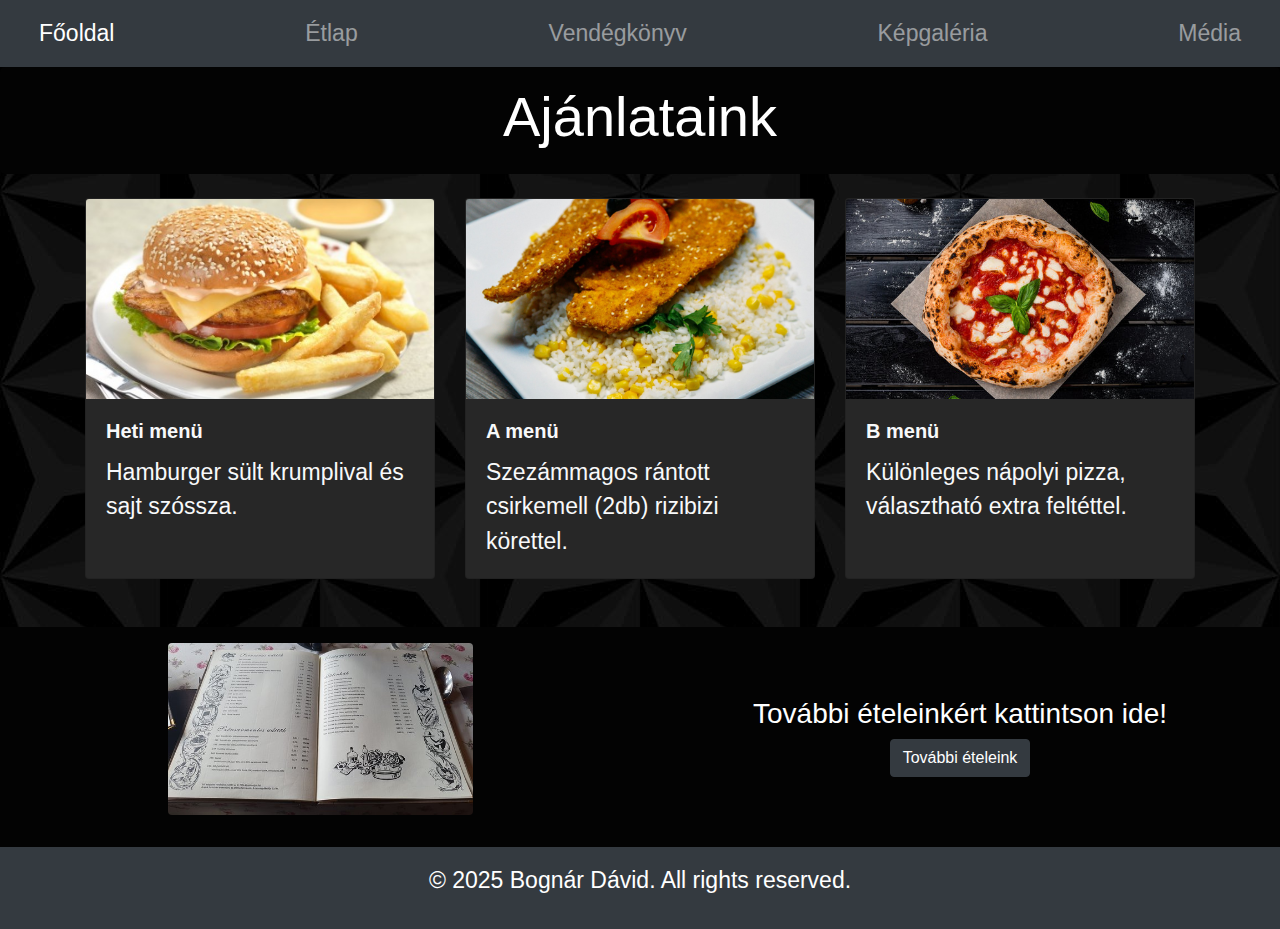
<file: html/index.html>
<!DOCTYPE html>
<html lang="hu">

<head>
    <meta charset="UTF-8">
    <meta name="viewport" content="width=device-width, initial-scale=1">
    <title>Főoldal</title>
    <link rel="stylesheet" href="../bootstrap/css/bootstrap.min.css">
    <script src="https://cdn.jsdelivr.net/npm/bootstrap@5.3.0/dist/js/bootstrap.bundle.min.js"></script>
    <link rel="stylesheet" href="../css/style.css">
</head>

<body>
    <nav class="navbar navbar-expand-lg navbar-dark bg-dark">
        <div class="container-fluid">
            <button class="navbar-toggler" type="button" data-bs-toggle="collapse" data-bs-target="#navbarNav">
                <span class="navbar-toggler-icon"></span>
            </button>
            <div class="collapse navbar-collapse" id="navbarNav">
                <ul class="navbar-nav w-100 d-flex justify-content-between">
                    <li class="nav-item"><a class="nav-link active" href="index.html">Főoldal</a></li>
                    <li class="nav-item"><a class="nav-link" href="table.html">Étlap</a></li>
                    <li class="nav-item"><a class="nav-link" href="forms.html">Vendégkönyv</a></li>
                    <li class="nav-item"><a class="nav-link" href="gallery.html">Képgaléria</a></li>
                    <li class="nav-item"><a class="nav-link" href="media.html">Média</a></li>
                </ul>
            </div>
        </div>
    </nav>
    <div class="jumbotron text-center py-3 mb-4" style="background-color: rgb(3, 3, 3);">
        <h1 class="display-4">Ajánlataink</h1>
    </div>
    <div class="container mt-4 mb-4">
        <div class="row g-3">
            <div class="col-md-4 mb-4">
                <article class="card h-100 text-light" style="background-color: rgb(39, 39, 39);"> <a
                        href="../images/hetimenu.jpg"> <img src="../images/hetimenu.jpg" class="card-img-top img-fluid"
                            alt="Heti menü" style="height: 200px; object-fit: cover;"> </a>
                    <div class="card-body">
                        <h5 class="card-title font-weight-bold"> <a href="images/hetimenu.jpg"
                                class="text-light text-decoration-none">Heti menü</a> </h5>
                        <p class="card-text">Hamburger sült krumplival és sajt szóssza.</p>
                    </div>
                </article>
            </div>
            <div class="col-md-4 mb-4">
                <article class="card h-100 text-light" style="background-color: rgb(39, 39, 39);"> <a
                        href="../images/menuA.jpg"> <img src="../images/menuA.jpg" class="card-img-top img-fluid"
                            alt="A menü" style="height: 200px; object-fit: cover;"> </a>
                    <div class="card-body">
                        <h5 class="card-title font-weight-bold"> <a href="../images/menuA.jpg"
                                class="text-light text-decoration-none">A menü</a> </h5>
                        <p class="card-text">Szezámmagos rántott csirkemell (2db) rizibizi körettel.</p>
                    </div>
                </article>
            </div>
            <div class="col-md-4 mb-4">
                <article class="card h-100 text-light" style="background-color: rgb(39, 39, 39);"> <a
                        href="../images/menuB.jpg"> <img src="../images/menuB.jpg" class="card-img-top img-fluid"
                            alt="B menü" style="height: 200px; object-fit: cover;"> </a>
                    <div class="card-body">
                        <h5 class="card-title font-weight-bold"> <a href="../images/menuB.jpg"
                                class="text-light text-decoration-none">B menü</a> </h5>
                        <p class="card-text">Különleges nápolyi pizza, választható extra feltéttel.</p>
                    </div>
                </article>
            </div>
        </div>
    </div>
    </div>
    <div class="container-fluid py-3 mt-3" style="background-color: rgb(3, 3, 3);">
        <div class="row align-items-center">
            <div class="col-md-6 text-center">
                <figure class="image-container">
                    <img src="../images/etlap.jpg" alt="Delicious Food" class="img-fluid w-50 rounded">
                </figure>
            </div>
            <div class="col-md-6 text-center">
                <h3 class="fw-bold etelek">További ételeinkért kattintson ide!</h3>
                <a href="table.html" class="btn btn-dark">További ételeink</a>
            </div>
        </div>
    </div>


    <footer class="bg-dark text-white text-center py-3 text-justify">
        <p>&copy; 2025 Bognár Dávid. All rights reserved.</p>
    </footer>
</body>

</html>
</file>
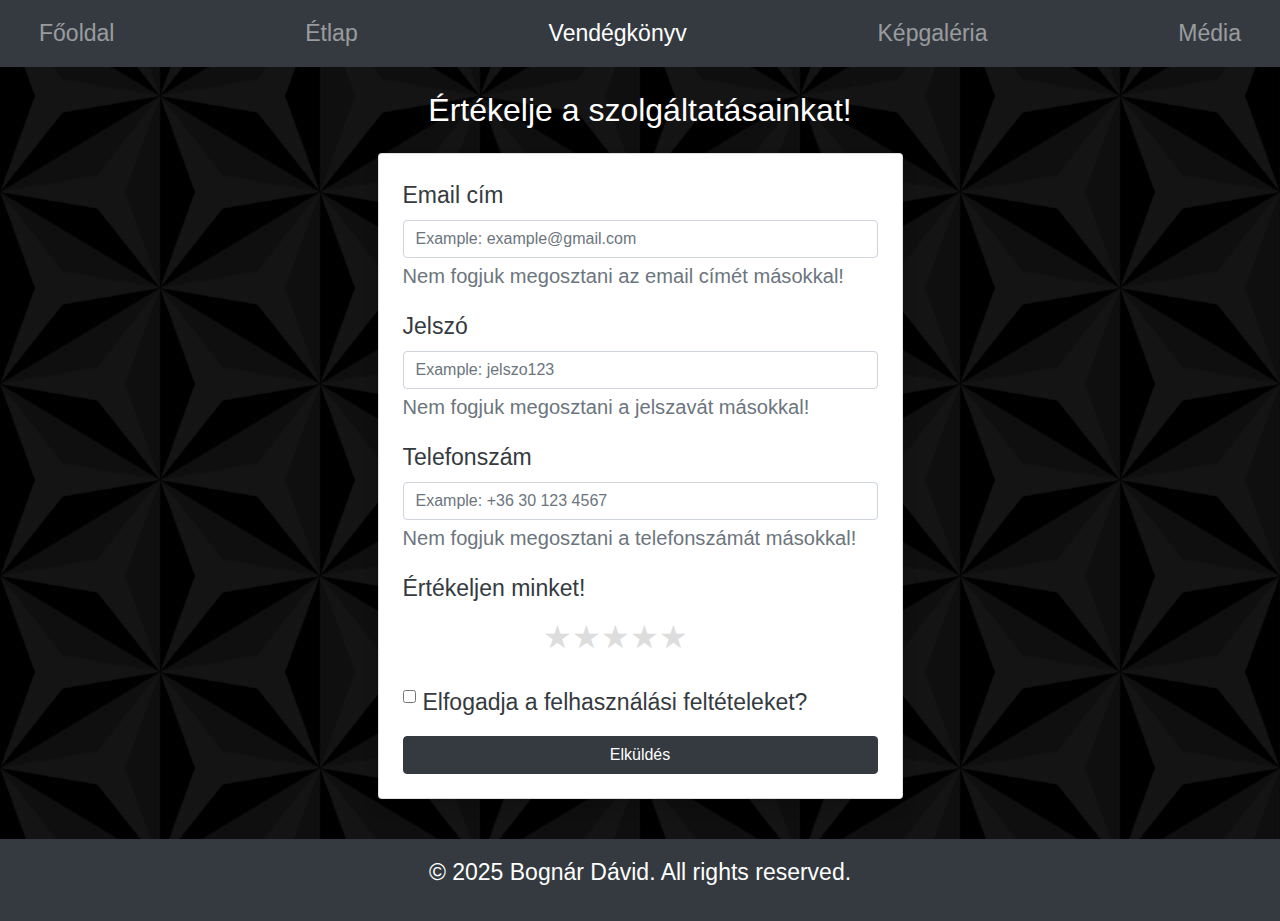
<file: html/forms.html>
<!DOCTYPE html>
<html lang="hu">

<head>
    <meta charset="UTF-8">
    <meta name="viewport" content="width=device-width, initial-scale=1">
    <title>Vendégkönyv</title>
    <link rel="stylesheet" href="../bootstrap/css/bootstrap.min.css">
    <script src="https://cdn.jsdelivr.net/npm/bootstrap@5.3.0/dist/js/bootstrap.bundle.min.js"></script>
    <link rel="stylesheet" href="../css/style.css">
</head>

<body class="d-flex flex-column min-vh-100">
    <nav class="navbar navbar-expand-lg navbar-dark bg-dark">
        <div class="container-fluid">
            <button class="navbar-toggler" type="button" data-bs-toggle="collapse" data-bs-target="#navbarNav">
                <span class="navbar-toggler-icon"></span>
            </button>
            <div class="collapse navbar-collapse" id="navbarNav">
                <ul class="navbar-nav w-100 d-flex justify-content-between">
                    <li class="nav-item"><a class="nav-link" href="index.html">Főoldal</a></li>
                    <li class="nav-item"><a class="nav-link" href="table.html">Étlap</a></li>
                    <li class="nav-item"><a class="nav-link active" href="forms.html">Vendégkönyv</a></li>
                    <li class="nav-item"><a class="nav-link" href="gallery.html">Képgaléria</a></li>
                    <li class="nav-item"><a class="nav-link" href="media.html">Média</a></li>
                </ul>
            </div>
        </div>
    </nav>
    <div class="container flex-grow-1">
    <div class="container mt-4 mb-4">
    <h2 class="text-center mb-4">Értékelje a szolgáltatásainkat!</h2>
    <div class="row justify-content-center text-dark">
        <div class="col-md-6">
            <div class="card p-4 shadow">
                <form action="">
                    <div class="mb-3">
                        <label for="input-email" class="form-label">Email cím</label>
                        <input id="input-email" type="email" class="form-control" placeholder="Example: example@gmail.com" required pattern="[a-z0-9._%+-]+@[a-z0-9.-]+\.[a-z]{2,}$">
                        <small class="text-muted">Nem fogjuk megosztani az email címét másokkal!</small>
                    </div>
                    <div class="mb-3">
                        <label for="input-password" class="form-label">Jelszó</label>
                        <input id="input-password" type="password" class="form-control" placeholder="Example: jelszo123" required minlength="8">
                        <small class="text-muted">Nem fogjuk megosztani a jelszavát másokkal!</small>
                    </div>
                    <div class="mb-3">
                        <label for="input-phone" class="form-label">Telefonszám</label>
                        <input id="input-phone" type="tel" class="form-control" placeholder="Example: +36 30 123 4567" required pattern="^\+?[0-9\s]{7,15}$">
                        <small class="text-muted">Nem fogjuk megosztani a telefonszámát másokkal!</small>
                    </div>
                    <label class="form-label">Értékeljen minket!</label>
                    <div class="mb-3 d-flex justify-content-center">
                        <div class="star-rating">
                            <input type="radio" id="star-5" name="rating" value="5">
                            <label for="star-5" class="star">&#9733;</label>
                            <input type="radio" id="star-4" name="rating" value="4">
                            <label for="star-4" class="star">&#9733;</label>
                            <input type="radio" id="star-3" name="rating" value="3">
                            <label for="star-3" class="star">&#9733;</label>
                            <input type="radio" id="star-2" name="rating" value="2">
                            <label for="star-2" class="star">&#9733;</label>
                            <input type="radio" id="star-1" name="rating" value="1">
                            <label for="star-1" class="star">&#9733;</label>
                        </div>
                    </div>
                    <div class="form-check mb-3">
                        <input type="checkbox" id="check-me" class="form-check-input" required>
                        <label for="check-me" class="form-check-label">Elfogadja a felhasználási feltételeket?</label>
                    </div>
                    <button type="submit" class="btn btn-dark w-100">Elküldés</button>
                </form>
            </div>
        </div>
    </div>
</div>
</div>
    
    <footer class="bg-dark text-white text-center py-3 mt-3 text-justify">
        <p>&copy; 2025 Bognár Dávid. All rights reserved.</p>
    </footer>
</body>
</html>
</file>
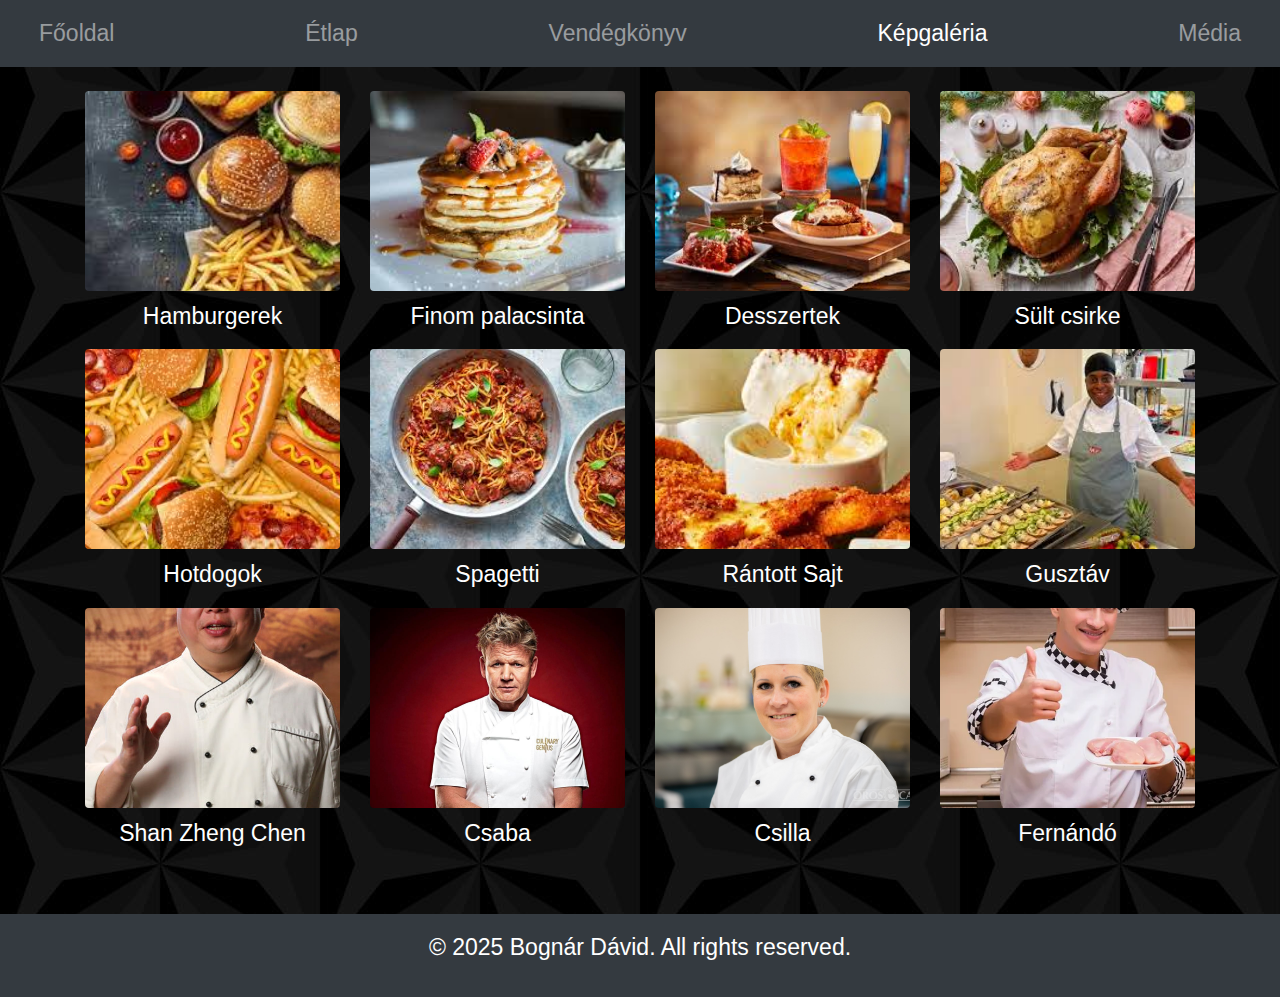
<file: html/gallery.html>
<!DOCTYPE html>
<html lang="hu">

<head>
    <meta charset="UTF-8">
    <meta name="viewport" content="width=device-width, initial-scale=1">
    <title>Képgaléria</title>
    <link rel="stylesheet" href="../bootstrap/css/bootstrap.min.css">
    <script src="https://cdn.jsdelivr.net/npm/bootstrap@5.3.0/dist/js/bootstrap.bundle.min.js"></script>
    <link rel="stylesheet" href="../css/style.css">
</head>

<body>
    <nav class="navbar navbar-expand-lg navbar-dark bg-dark">
        <div class="container-fluid">
            <button class="navbar-toggler" type="button" data-bs-toggle="collapse" data-bs-target="#navbarNav">
                <span class="navbar-toggler-icon"></span>
            </button>
            <div class="collapse navbar-collapse" id="navbarNav">
                <ul class="navbar-nav w-100 d-flex justify-content-between">
                    <li class="nav-item"><a class="nav-link" href="index.html">Főoldal</a></li>
                    <li class="nav-item"><a class="nav-link" href="table.html">Étlap</a></li>
                    <li class="nav-item"><a class="nav-link" href="forms.html">Vendégkönyv</a></li>
                    <li class="nav-item"><a class="nav-link active" href="gallery.html">Képgaléria</a></li>
                    <li class="nav-item"><a class="nav-link" href="media.html">Média</a></li>
                </ul>
            </div>
        </div>
    </nav>

    <div class="container mt-4">
        <div class="row g-3">
            <div class="col-md-3 col-sm-6">
                <figure class="text-center">
                    <a href="../images/IMG1.jfif">
                        <img src="../images/IMG1.jfif" alt="Hamburgerek" class="img-fluid rounded gallery-img d-block mx-auto">
                    </a>
                    <figcaption class="fw-bold mt-2 text-hover">Hamburgerek</figcaption>
                </figure>
            </div>
            <div class="col-md-3 col-sm-6">
                <figure class="text-center">
                    <a href="../images/IMG2.jfif">
                        <img src="../images/IMG2.jfif" alt="Finom palacsinta" class="img-fluid rounded gallery-img d-block mx-auto">
                    </a>
                    <figcaption class="fw-bold mt-2 text-hover">Finom palacsinta</figcaption>
                </figure>
            </div>
            <div class="col-md-3 col-sm-6">
                <figure class="text-center">
                    <a href="../images/IMG3.jfif">
                        <img src="../images/IMG3.jfif" alt="Desszertek" class="img-fluid rounded gallery-img d-block mx-auto">
                    </a>
                    <figcaption class="fw-bold mt-2 text-hover">Desszertek</figcaption>
                </figure>
            </div>
            <div class="col-md-3 col-sm-6">
                <figure class="text-center">
                    <a href="../images/IMG4.jfif">
                        <img src="../images/IMG4.jfif" alt="Sült csirke" class="img-fluid rounded gallery-img d-block mx-auto">
                    </a>
                    <figcaption class="fw-bold mt-2 text-hover">Sült csirke</figcaption>
                </figure>
            </div>
        </div>
        <div class="row g-3">
            <div class="col-md-3 col-sm-6">
                <figure class="text-center">
                    <a href="../images/IMG5.jfif">
                        <img src="../images/IMG5.jfif" alt="Hotdogok" class="img-fluid rounded gallery-img d-block mx-auto">
                    </a>
                    <figcaption class="fw-bold mt-2 text-hover">Hotdogok</figcaption>
                </figure>
            </div>
            <div class="col-md-3 col-sm-6">
                <figure class="text-center">
                    <a href="../images/IMG6.jfif">
                        <img src="../images/IMG6.jfif" alt="Spagetti" class="img-fluid rounded gallery-img d-block mx-auto">
                    </a>
                    <figcaption class="fw-bold mt-2 text-hover">Spagetti</figcaption>
                </figure>
            </div>
            <div class="col-md-3 col-sm-6">
                <figure class="text-center">
                    <a href="../images/IMG7.jfif">
                        <img src="../images/IMG7.jfif" alt="Rántott Sajt" class="img-fluid rounded gallery-img d-block mx-auto">
                    </a>
                    <figcaption class="fw-bold mt-2 text-hover">Rántott Sajt</figcaption>
                </figure>
            </div>
            <div class="col-md-3 col-sm-6">
                <figure class="text-center">
                    <a href="../images/IMG8.jfif">
                        <img src="../images/IMG8.jfif" alt="Gusztáv" class="img-fluid rounded gallery-img d-block mx-auto">
                    </a>
                    <figcaption class="fw-bold mt-2 text-hover">Gusztáv</figcaption>
                </figure>
            </div>
        </div>
        <div class="row g-3">
            <div class="col-md-3 col-sm-6">
                <figure class="text-center">
                    <a href="../images/sef1.jpg">
                        <img src="../images/sef1.jpg" alt="Mipi" class="img-fluid rounded gallery-img d-block mx-auto">
                    </a>
                    <figcaption class="fw-bold mt-2 text-hover">Shan Zheng Chen</figcaption>
                </figure>
            </div>
            <div class="col-md-3 col-sm-6">
                <figure class="text-center">
                    <a href="../images/sef2.jfif">
                        <img src="../images/sef2.jfif" alt="Csaba" class="img-fluid rounded gallery-img d-block mx-auto">
                    </a>
                    <figcaption class="fw-bold mt-2 text-hover">Csaba</figcaption>
                </figure>
            </div>
            <div class="col-md-3 col-sm-6">
                <figure class="text-center">
                    <a href="../images/sef3.jpg">
                        <img src="../images/sef3.jpg" alt="Csilla" class="img-fluid rounded gallery-img d-block mx-auto">
                    </a>
                    <figcaption class="fw-bold mt-2 text-hover">Csilla</figcaption>
                </figure>
            </div>
            <div class="col-md-3 col-sm-6">
                <figure class="text-center">
                    <a href="../images/sef4.jpg">
                        <img src="../images/sef4.jpg" alt="Fernándó" class="img-fluid rounded gallery-img d-block mx-auto">
                    </a>
                    <figcaption class="fw-bold mt-2 text-hover">Fernándó</figcaption>
                </figure>
            </div>
        </div>
        
    </div>


    <footer class="bg-dark text-white text-center py-3 mt-5 text-justify">
        <p>&copy; 2025 Bognár Dávid. All rights reserved.</p>
    </footer>
</body>

</html>
</file>
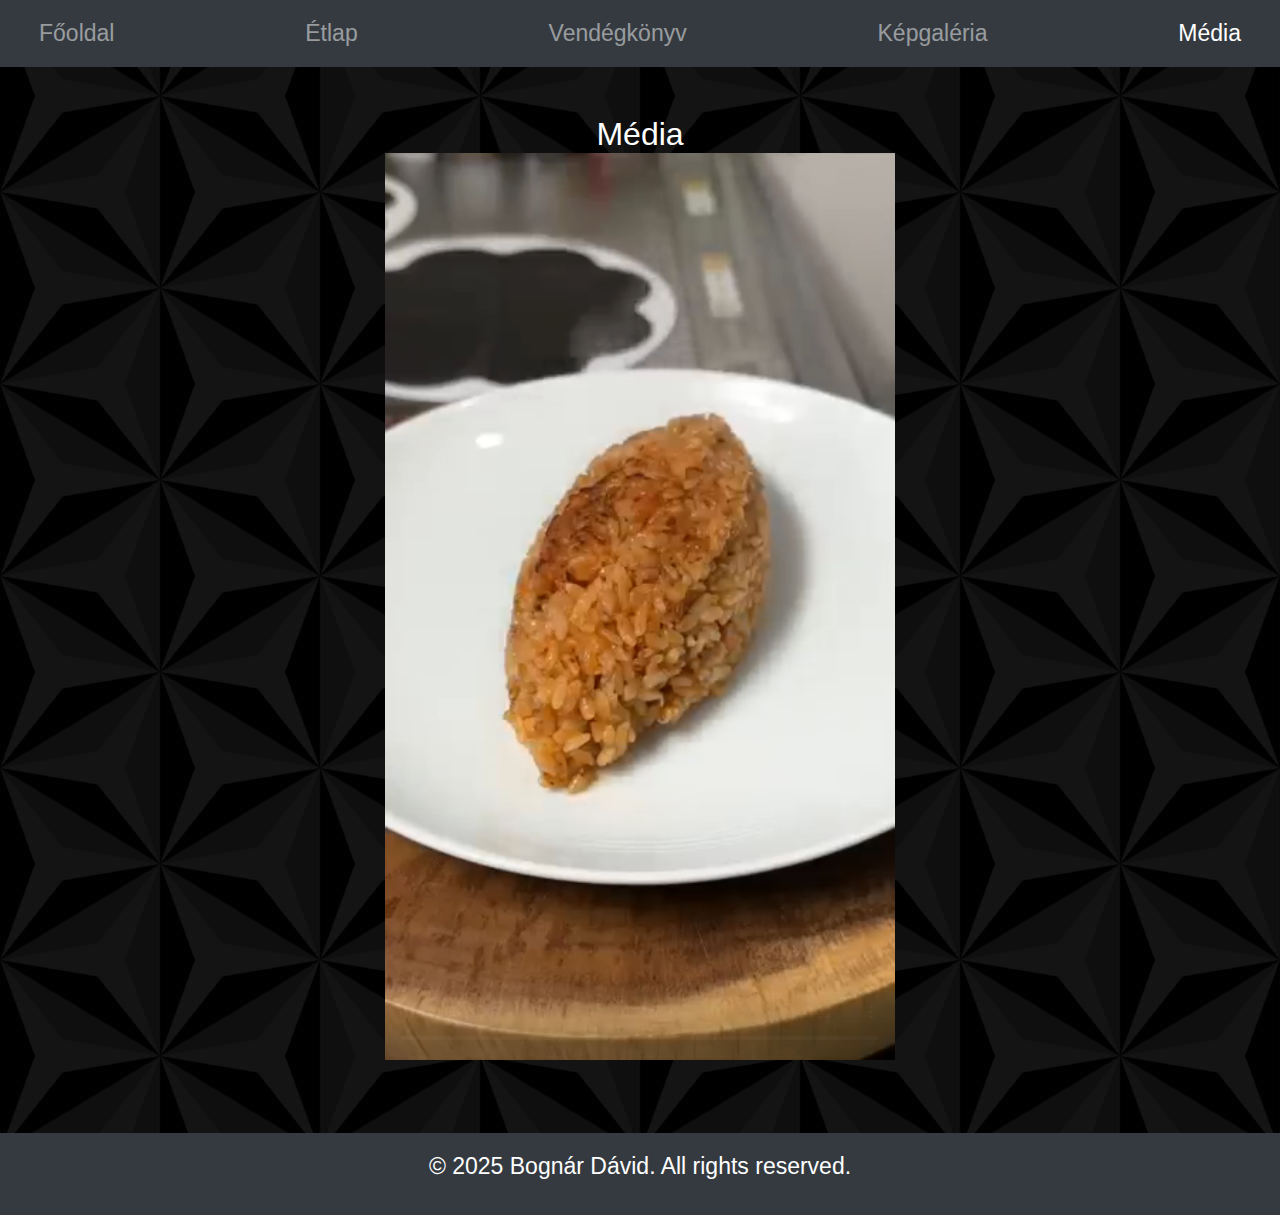
<file: html/media.html>
<!DOCTYPE html>
<html lang="hu">

<head>
    <meta charset="UTF-8">
    <meta name="viewport" content="width=device-width, initial-scale=1">
    <title>Média</title>
    <link rel="stylesheet" href="../bootstrap/css/bootstrap.min.css">
    <script src="https://cdn.jsdelivr.net/npm/bootstrap@5.3.0/dist/js/bootstrap.bundle.min.js"></script>
    <link rel="stylesheet" href="../css/style.css">
</head>

<body class="d-flex flex-column min-vh-100">
    <nav class="navbar navbar-expand-lg navbar-dark bg-dark w-100">
        <div class="container-fluid">
            <button class="navbar-toggler" type="button" data-bs-toggle="collapse" data-bs-target="#navbarNav">
                <span class="navbar-toggler-icon"></span>
            </button>
            <div class="collapse navbar-collapse" id="navbarNav">
                <ul class="navbar-nav w-100 d-flex justify-content-between">
                    <li class="nav-item"><a class="nav-link" href="index.html">Főoldal</a></li>
                    <li class="nav-item"><a class="nav-link" href="table.html">Étlap</a></li>
                    <li class="nav-item"><a class="nav-link" href="forms.html">Vendégkönyv</a></li>
                    <li class="nav-item"><a class="nav-link" href="gallery.html">Képgaléria</a></li>
                    <li class="nav-item"><a class="nav-link active" href="media.html">Média</a></li>
                </ul>
            </div>
        </div>
    </nav>
    <div class="container flex-grow-1">
    <div class="container-fluid my-5">
    <h2 class="text-center">Média</h2>
    <div class="d-flex justify-content-center align-items-center" style="height: 100vh;">
        <div class="col-lg-6 col-md-8 col-sm-10">
            <div class="ratio ratio-16x9">
                <video class="w-100" controls autoplay muted>
                    <source src="../media/video.mp4" type="video/mp4">
                    Your browser does not support the video tag.
                </video>
            </div>
        </div>
    </div>
    </div>  
    </div>

    <footer class="bg-dark text-white text-center py-3 mt-4 w-100">
        <p>&copy; 2025 Bognár Dávid. All rights reserved.</p>
    </footer>
</body>

</html>
</file>
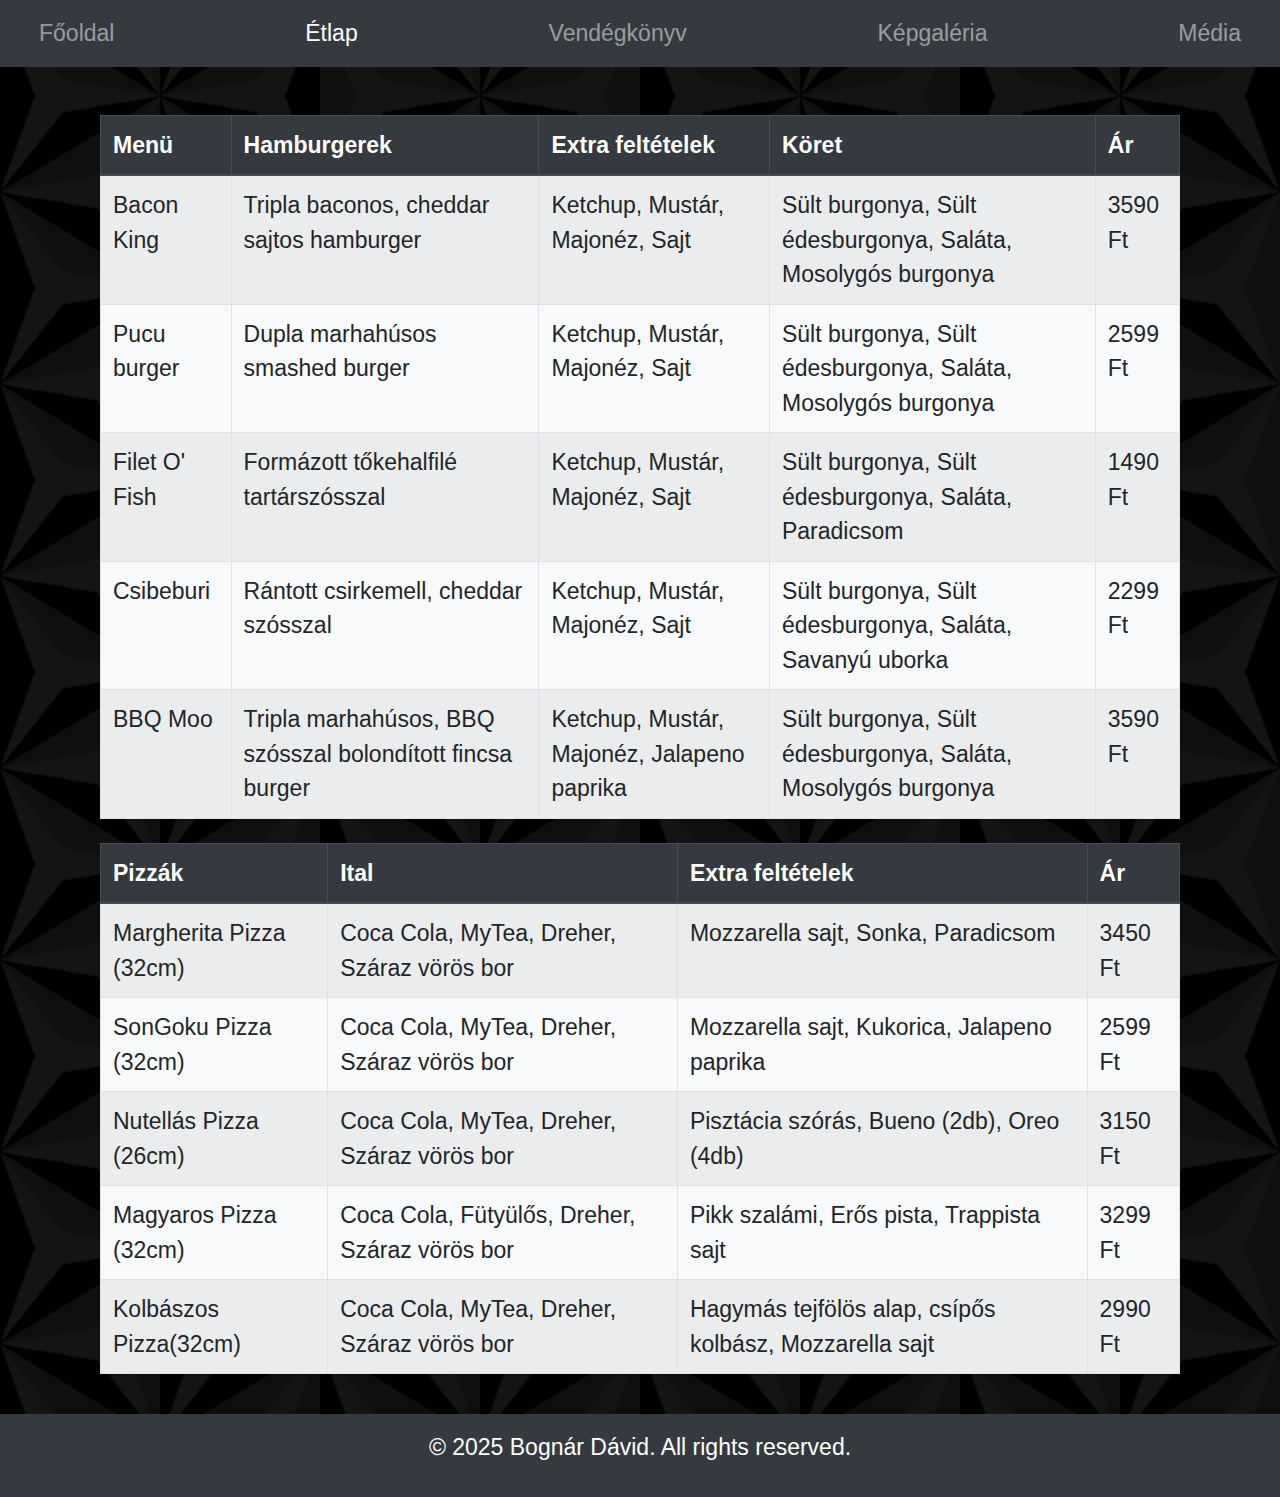
<file: html/table.html>
<!DOCTYPE html>
<html lang="hu">

<head>
    <meta charset="UTF-8">
    <meta name="viewport" content="width=device-width, initial-scale=1">
    <title>Étlap</title>
    <link rel="stylesheet" href="../bootstrap/css/bootstrap.min.css">
    <script src="https://cdn.jsdelivr.net/npm/bootstrap@5.3.0/dist/js/bootstrap.bundle.min.js"></script>
    <link rel="stylesheet" href="../css/style.css">
</head>

<body class="d-flex flex-column min-vh-100">
    <nav class="navbar navbar-expand-lg navbar-dark bg-dark">
        <div class="container-fluid">
            <button class="navbar-toggler" type="button" data-bs-toggle="collapse" data-bs-target="#navbarNav">
                <span class="navbar-toggler-icon"></span>
            </button>
            <div class="collapse navbar-collapse" id="navbarNav">
                <ul class="navbar-nav w-100 d-flex justify-content-between">
                    <li class="nav-item"><a class="nav-link" href="index.html">Főoldal</a></li>
                    <li class="nav-item"><a class="nav-link active" href="table.html">Étlap</a></li>
                    <li class="nav-item"><a class="nav-link" href="forms.html">Vendégkönyv</a></li>
                    <li class="nav-item"><a class="nav-link" href="gallery.html">Képgaléria</a></li>
                    <li class="nav-item"><a class="nav-link" href="media.html">Média</a></li>
                </ul>
            </div>
        </div>
    </nav>
    <div class="container flex-grow-1">
    <div class="container mt-4">
        <div class="row">
            <div class="col-12 table-responsive">
                <table class="table table-hover table-bordered table-striped bg-light mt-4 py-4">
                    <thead class="thead-dark">
                        <tr>
                            <th>Menü</th>
                            <th>Hamburgerek</th>
                            <th>Extra feltételek</th>
                            <th>Köret</th>
                            <th>Ár</th>
                        </tr>
                    </thead>
                    <tbody>
                        <tr>
                            <td>Bacon King</td>
                            <td>Tripla baconos, cheddar sajtos hamburger</td>
                            <td>Ketchup, Mustár, Majonéz, Sajt</td>
                            <td>Sült burgonya, Sült édesburgonya, Saláta, Mosolygós burgonya</td>
                            <td>3590 Ft</td>
                        </tr>
                        <tr>
                            <td>Pucu burger</td>
                            <td>Dupla marhahúsos smashed burger</td>
                            <td>Ketchup, Mustár, Majonéz, Sajt</td>
                            <td>Sült burgonya, Sült édesburgonya, Saláta, Mosolygós burgonya</td>
                            <td>2599 Ft</td>
                        </tr>
                        <tr>
                            <td>Filet O' Fish</td>
                            <td>Formázott tőkehalfilé tartárszósszal</td>
                            <td>Ketchup, Mustár, Majonéz, Sajt</td>
                            <td>Sült burgonya, Sült édesburgonya, Saláta, Paradicsom</td>
                            <td>1490 Ft</td>
                        </tr>
                        <tr>
                            <td>Csibeburi</td>
                            <td>Rántott csirkemell, cheddar szósszal</td>
                            <td>Ketchup, Mustár, Majonéz, Sajt</td>
                            <td>Sült burgonya, Sült édesburgonya, Saláta, Savanyú uborka</td>
                            <td>2299 Ft</td>
                        </tr>
                        <tr>
                            <td>BBQ Moo</td>
                            <td>Tripla marhahúsos, BBQ szósszal bolondított fincsa burger</td>
                            <td>Ketchup, Mustár, Majonéz, Jalapeno paprika</td>
                            <td>Sült burgonya, Sült édesburgonya, Saláta, Mosolygós burgonya</td>
                            <td>3590 Ft</td>
                        </tr>
                    </tbody>
                </table>

                <table class="table table-hover table-bordered table-striped bg-light mt-4 py-4">
                    <thead class="thead-dark">
                        <tr>
                            <th>Pizzák</th>
                            <th>Ital</th>
                            <th>Extra feltételek</th>
                            <th>Ár</th>
                        </tr>
                    </thead>
                    <tbody>
                        <tr>
                            <td>Margherita Pizza (32cm)</td>
                            <td>Coca Cola, MyTea, Dreher, Száraz vörös bor</td>
                            <td>Mozzarella sajt, Sonka, Paradicsom</td>
                            <td>3450 Ft</td>
                        </tr>
                        <tr>
                            <td>SonGoku Pizza (32cm)</td>
                            <td>Coca Cola, MyTea, Dreher, Száraz vörös bor</td>
                            <td>Mozzarella sajt, Kukorica, Jalapeno paprika</td>
                            <td>2599 Ft</td>
                        </tr>
                        <tr>
                            <td>Nutellás Pizza (26cm)</td>
                            <td>Coca Cola, MyTea, Dreher, Száraz vörös bor</td>
                            <td>Pisztácia szórás, Bueno (2db), Oreo (4db)</td>
                            <td>3150 Ft</td>
                        </tr>
                        <tr>
                            <td>Magyaros Pizza (32cm)</td>
                            <td>Coca Cola, Fütyülős, Dreher, Száraz vörös bor</td>
                            <td>Pikk szalámi, Erős pista, Trappista sajt </td>
                            <td>3299 Ft</td>
                        </tr>
                        <tr>
                            <td>Kolbászos Pizza(32cm)</td>
                            <td>Coca Cola, MyTea, Dreher, Száraz vörös bor</td>
                            <td>Hagymás tejfölös alap, csípős kolbász, Mozzarella sajt</td>
                            <td>2990 Ft</td>
                        </tr>
                    </tbody>
                </table>
            </div>
        </div>
    </div>
    </div>
    <footer class="bg-dark text-white text-center py-3 mt-4">
        <p>&copy; 2025 Bognár Dávid. All rights reserved.</p>
    </footer>
</body>

</html>
</file>
<file: css/style.css>
body {
    font-family: 'Lucida Sans', 'Lucida Sans Regular', 'Lucida Grande', 'Lucida Sans Unicode', Geneva, Verdana, sans-serif;
    font-size: 23px;
    margin: 0;
    padding: 0;
    background-color: #1f1f1f;
    background-image: url("../images/hatter.jpg");
    color: #ffffff;
}

.card:hover {
    transform: scale(1.05);
    transition: transform 0.3s ease-in-out;
}

.card-text:hover {
    transform: scale(1.05);
    transition: transform 0.3s ease-in-out;
}

.card-title:hover {
    transform: scale(1.05);
    transition: transform 0.3s ease-in-out;
}

.image-container img {
    transition: transform 0.3s ease-in-out;
}

.image-container img:hover {
    transform: scale(1.05);
    transition: transform 0.3s ease-in-out;
}

.etelek:hover {
    transform: scale(1.05);
    transition: transform 0.3s ease-in-out;

}

.gallery-img {
    width: 100%;
    height: 200px; /* Ensure all images are the same height */
    object-fit: cover; /* Prevent distortion */
}

.gallery-img:hover {
    transition: transform 0.3s ease-in-out;
    transform: scale(1.05);
}

.text-hover:hover {
    color: #f39c12; /* Change color on hover */
    transition: color 0.3s ease-in-out;
}

.star-rating {
    direction: rtl; /* Reverse the order of stars */
    display: flex; /* Flexbox for layout */
    margin-left: -50px; /* Adjust margin for alignment */
    justify-content: center; /* Center the stars */
}

.star-rating input {
    display: none; /* Hide the radio buttons */
}

.star {
    font-size: 2rem; /* Size of the stars */
    color: #ddd; /* Default star color */
    cursor: pointer; /* Pointer cursor on hover */
}

.star:hover,
.star:hover ~ .star {
    color: #f39c12; /* Color on hover */
}

.star-rating input:checked ~ .star {
    color: #f39c12; /* Color for selected stars */
}
</file>
